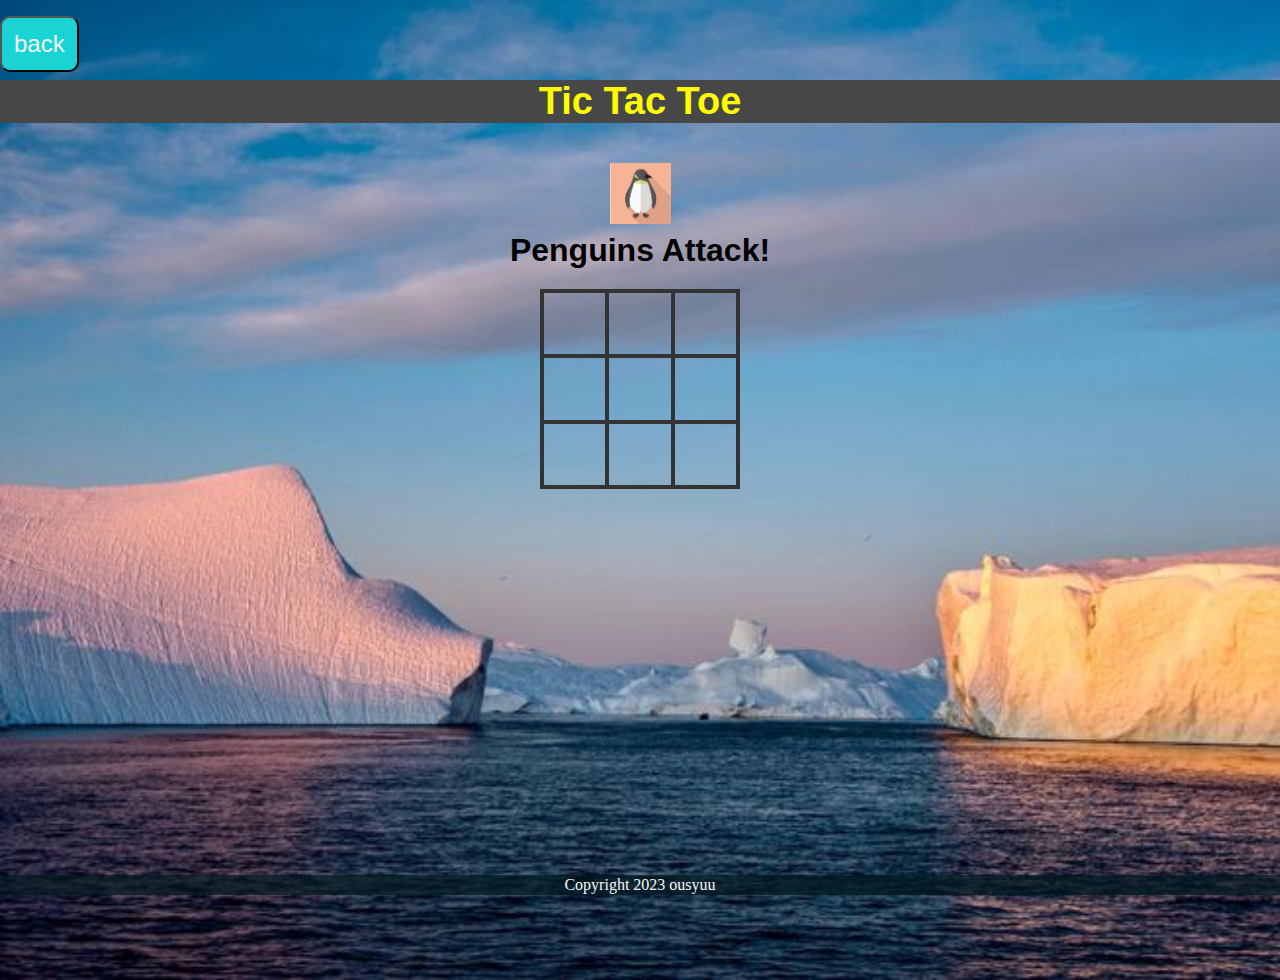
<file: game/game.html>
<!DOCTYPE html>
<html lang="ja">
    <head>
        <meta charset="UTF-8">
        <meta name="viewport" content="width=device-width,initial-scale=1.0">
        <title>Tic Tac Toe</title>


        <link rel="icon" href="tic_tac_toe.ico">
        <link rel="stylesheet" href="css/animate.css">
        <link rel="stylesheet" href="css/tic_tac_toe.css">
    </head>

    <body>
        <div class="back">
            <button id="btn99" class="btn" type="button" onclick="history.back()">back</button>
        </div>
    
    <div class="wrapper">
        <header>Tic Tac Toe</header>
    
        <div class="game-container">
            <div class="message-container">
                <div id="msgtext"></div>
        </div>

        <div class="squares-container">
            <div class="squares-box">
                <div class="square" id="a_1"></div>
                <div class="square" id="a_2"></div>
                <div class="square" id="a_3"></div>
                <div class="square" id="b_1"></div>
                <div class="square" id="b_2"></div>
                <div class="square" id="b_3"></div>
                <div class="square" id="c_1"></div>
                <div class="square" id="c_2"></div>
                <div class="square" id="c_3"></div>

            </div>
        </div>

        <div class="btn-container">
            <div class="js-hidden" id="newgame-btn">
                <button id="btn90" class="btn" type="button">New Game</button>
            </div>
        </div>
    </div>
</div>

<!--フッター-->
<footer>
    <p>Copyright 2023 ousyuu</p>
</footer>

<!--jQureryを使用する-->
<script src="https://ajax.googleapis.com/ajax/libs/jquery/1.12.0/jquery.min.js"></script>
<script type="text/javascript" src="js/snowfall.jquery.min.js"></script>
<script src="js/tic_tac_toe.js"></script>    
    </body>
</html>
</file>
<file: game/css/tic_tac_toe.css>
@charset "utf-8";

html{font-size:16px;
}

*,*::before,*::after{
    box-sizing: border-box;
}

body{
    margin:0;
    line-height: normal;
    font-family: "Helvetica Neue",
    Arial,
    "Hiragino Kaku Gothic ProN",
    "Hiragino Sans",
    Meiryo,
    sans-serif;
    background-image: url(bg.jpeg);
    background-size: cover;
    background-position-y: center;
    overflow:hidden;
}

p{
    margin: 0;
    padding: 0;
}

header{
    margin-top: 8px;
    color: rgb(255,251,0);
    font-size:38px;
    font-weight: bold;
    text-align: center;
    background: rgb(71,71,71);
}

.wrapper{
    position: relative;
    max-width: 100vw;
    min-height: 100vh;
    margin: 0;
    padding: 0;
    padding-bottom: 23px;
    text-align: center;
}

.game-container{
    padding: 40px 0;
}

.message-container{
    margin-bottom: 20px;
    font-size: 2em;
    font-weight: bold;
    overflow: hidden;
}

.js-hidden{
    display: none;
}

.squares-container{
    display: flex;
    flex-wrap: wrap;
    margin: 0 auto;
    width: 200px;
}

.squares-box{
    width: 200px;
    height: 200px;
    display: flex;
    flex-wrap: wrap;
    border: solid 2px #333;
}

.square{
    position: relative;
    width: calc(196px/3);
    height: calc(196px/3);
    border: solid 2px #333;
}

.js-pen-checked::before{
    position: absolute;
    top: 0;
    left: 0;
    width: 61px;
    height:61px;
    content: '';
    background-image: url(../img/penguins.jpg);
    background-size: contain;
}

.js-bear-checked::before{
    position:absolute;
    top: 0;
    left: 0;
    width: 61px;
    height:61px;
    content: '';
    background-image: url(../img/whitebear.jpg);
    background-size: contain;
}

.js-unclickable{
    pointer-events: none;
}

.js-pen_highLight{
    border:solid 2px rgb(77, 243, 132);
}

.js-bear_highLight{
    border:solid 2px blue;
}

.btn{
    margin-top: 8px;
    padding: 12px;
    border-radius: 10px;
    color: whitesmoke;
    font-size: 24px;
    background: rgb(26,212,212);
    user-select: none;
    cursor: pointer;
}

.back{
    margin-top: 8px;
    text-align: left;
}

.btn-container{
    padding-top: 40px;
}

#btn90:hover{
    background-color: #ffd347;
    transition-duration: 0.4s;
}

footer>p{
    position: absolute;
    bottom: 5px;
    width: 100%;
    margin: 0px;
    padding: 1px;
    color: whitesmoke;
    font:16px Rajdhani;
    text-align:center;
    background: rgba(1,24,31,0.7);
}

@media screen and (max-width:480px){
    .wrapper{
        padding-bottom: 23px;
    }

    .btn-container{
        padding-top: 2px;
    }
}
</file>
